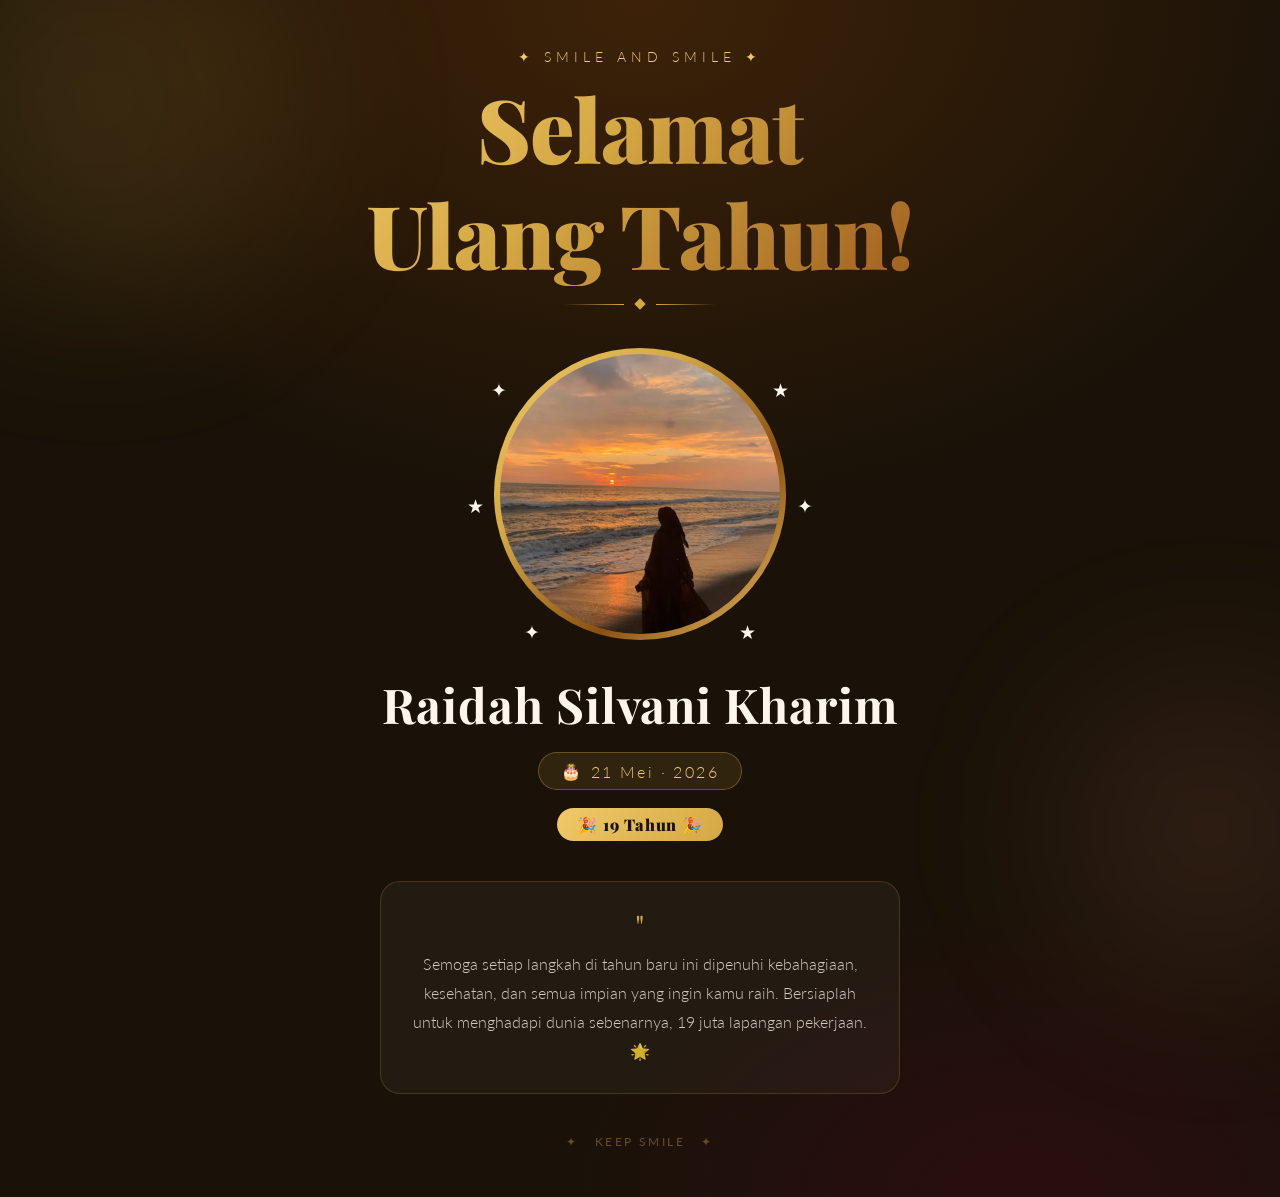
<file: index.html>
<!DOCTYPE html>
<html lang="id">
<head>
  <meta charset="UTF-8" />
  <meta name="viewport" content="width=device-width, initial-scale=1.0" />
  <title>Selamat Ulang Tahun!</title>
  <link href="https://fonts.googleapis.com/css2?family=Playfair+Display:wght@400;700;900&family=Lato:wght@300;400&display=swap" rel="stylesheet" />

  <!-- CSS dipisah ke file style.css -->
  <link rel="stylesheet" href="tes.css" />
</head>
<body>
  <!-- Cahaya latar -->
  <div class="glow glow-1"></div>
  <div class="glow glow-2"></div>

  <!-- Confetti -->
  <div class="confetti-wrap">
    <div class="c"></div><div class="c"></div><div class="c"></div><div class="c"></div>
    <div class="c"></div><div class="c"></div><div class="c"></div><div class="c"></div>
    <div class="c"></div><div class="c"></div><div class="c"></div><div class="c"></div>
    <div class="c"></div><div class="c"></div><div class="c"></div><div class="c"></div>
    <div class="c"></div><div class="c"></div><div class="c"></div><div class="c"></div>
  </div>

  <main class="page">

    <!-- HEADER -->
    <header class="header">
      <p class="subtitle">✦ Smile and smile ✦</p>
      <h1 class="title">Selamat<br/>Ulang Tahun!</h1>
      <div class="ornament">
        <span class="ornament-line"></span>
        <span class="ornament-diamond"></span>
        <span class="ornament-line right"></span>
      </div>
    </header>

    <!-- KARTU FOTO -->
    <section class="card">
      <!-- Bintang dekorasi -->
      <div class="stars">
        <span class="star">✦</span>
        <span class="star">★</span>
        <span class="star">✦</span>
        <span class="star">★</span>
        <span class="star">✦</span>
        <span class="star">★</span>
        <span class="star">✦</span>
      </div>

      <!-- Bingkai foto -->
      <div class="frame-outer">
       

          <!--
          ╔══════════════════════════════════════════════════╗
          ║  CARA MEMASANG FOTO:                             ║
          ║  1. Hapus <div class="photo-placeholder">...</div>║
          ║  2. Ganti dengan baris di bawah ini:             ║
          ║                                                   ║
          ║  <img class="photo"                               ║
          ║       src="foto-kamu.jpg"                         ║
          ║       alt="Foto">                                 ║
          ║                                                   ║
          ║  Simpan file foto di folder yang SAMA             ║
          ║  dengan file HTML ini.                            ║
          ╚══════════════════════════════════════════════════╝
          -->

          <!-- PLACEHOLDER — hapus bagian ini setelah memasang foto -->
          
           <div class="photo-gallery" id="photoGallery">
              <img class="photo active" src="foto_Untuk_Web_UlangTahun.png" alt="Foto 1">
              <img class="photo" src="foto4.png" alt="Foto 2">
              <img class="photo" src="foto3.png" alt="Foto 3">
          </div>
          

        </div>
      </div>
    </section>

    <!-- INFO NAMA & TANGGAL -->
    <section class="info">

      <!--
      ═══════════════════════════════
       GANTI NAMA DI BAWAH INI
      ═══════════════════════════════ -->
      <h2 class="nama">Raidah Silvani Kharim</h2>

      <!--
      ═══════════════════════════════
       GANTI TANGGAL LAHIR DI SINI
      ═══════════════════════════════ -->
      <div class="tanggal-wrap">
        <span class="tanggal-icon">🎂</span>
        <span class="tanggal-text">21 Mei · 2026</span>
      </div>

      <!--
      ═══════════════════════════════
       GANTI UMUR DI SINI
      ═══════════════════════════════ -->
      <div>
        <span class="umur-badge">🎉 19 Tahun 🎉</span>
      </div>

    </section>

    <!-- PESAN UCAPAN -->
    <div class="message-box">
      <div class="message-quote">"</div>

      <!--
      ═══════════════════════════════
       GANTI PESAN UCAPAN DI SINI
      ═══════════════════════════════ -->
      <p class="message-text">
        Semoga setiap langkah di tahun baru ini
        dipenuhi kebahagiaan, kesehatan, dan
        semua impian yang ingin kamu raih.
        Bersiaplah untuk menghadapi dunia sebenarnya, 
        19 juta lapangan pekerjaan. 🌟
      </p>
    </div>

    <footer class="footer">✦ &nbsp; Keep Smile &nbsp; ✦</footer>

  </main>
      <script>
      const gallery = document.getElementById('photoGallery');
      const photos = gallery.querySelectorAll('.photo');
      let current = 0;
    
      gallery.addEventListener('click', () => {
        photos[current].classList.remove('active');
        current = (current + 1) % photos.length;
        photos[current].classList.add('active');
      });
    </script>
  </body>
</html>
</file>
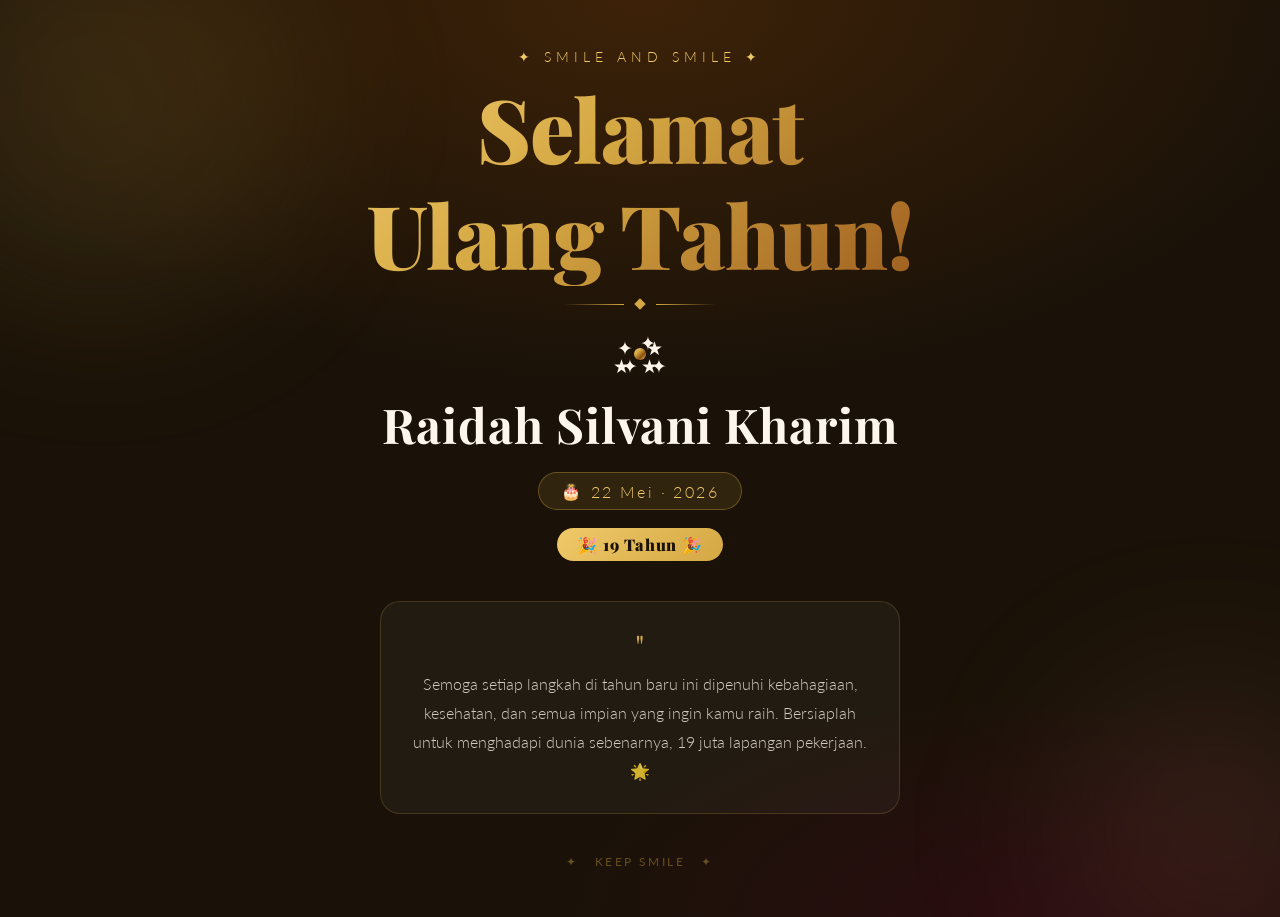
<file: UlangTahun.html>
<!DOCTYPE html>
<html lang="id">
<head>
  <meta charset="UTF-8" />
  <meta name="viewport" content="width=device-width, initial-scale=1.0" />
  <title>Selamat Ulang Tahun!</title>
  <link href="https://fonts.googleapis.com/css2?family=Playfair+Display:wght@400;700;900&family=Lato:wght@300;400&display=swap" rel="stylesheet" />

  <!-- CSS dipisah ke file style.css -->
  <link rel="stylesheet" href="tes.css" />
</head>
<body>

  <!-- Cahaya latar -->
  <div class="glow glow-1"></div>
  <div class="glow glow-2"></div>

  <!-- Confetti -->
  <div class="confetti-wrap">
    <div class="c"></div><div class="c"></div><div class="c"></div><div class="c"></div>
    <div class="c"></div><div class="c"></div><div class="c"></div><div class="c"></div>
    <div class="c"></div><div class="c"></div><div class="c"></div><div class="c"></div>
    <div class="c"></div><div class="c"></div><div class="c"></div><div class="c"></div>
    <div class="c"></div><div class="c"></div><div class="c"></div><div class="c"></div>
  </div>

  <main class="page">

    <!-- HEADER -->
    <header class="header">
      <p class="subtitle">✦ Smile and smile ✦</p>
      <h1 class="title">Selamat<br/>Ulang Tahun!</h1>
      <div class="ornament">
        <span class="ornament-line"></span>
        <span class="ornament-diamond"></span>
        <span class="ornament-line right"></span>
      </div>
    </header>

    <!-- KARTU FOTO -->
    <section class="card">
      <!-- Bintang dekorasi -->
      <div class="stars">
        <span class="star">✦</span>
        <span class="star">★</span>
        <span class="star">✦</span>
        <span class="star">★</span>
        <span class="star">✦</span>
        <span class="star">★</span>
        <span class="star">✦</span>
      </div>

      <!-- Bingkai foto -->
      <div class="frame-outer">
       

          <!--
          ╔══════════════════════════════════════════════════╗
          ║  CARA MEMASANG FOTO:                             ║
          ║  1. Hapus <div class="photo-placeholder">...</div>║
          ║  2. Ganti dengan baris di bawah ini:             ║
          ║                                                   ║
          ║  <img class="photo"                               ║
          ║       src="foto-kamu.jpg"                         ║
          ║       alt="Foto">                                 ║
          ║                                                   ║
          ║  Simpan file foto di folder yang SAMA             ║
          ║  dengan file HTML ini.                            ║
          ╚══════════════════════════════════════════════════╝
          -->

          <!-- PLACEHOLDER — hapus bagian ini setelah memasang foto -->
          
            <img class="photo" src="foto_Untuk_Web_UlangTahun.png" alt="Foto">
          

        </div>
      </div>
    </section>

    <!-- INFO NAMA & TANGGAL -->
    <section class="info">

      <!--
      ═══════════════════════════════
       GANTI NAMA DI BAWAH INI
      ═══════════════════════════════ -->
      <h2 class="nama">Raidah Silvani Kharim</h2>

      <!--
      ═══════════════════════════════
       GANTI TANGGAL LAHIR DI SINI
      ═══════════════════════════════ -->
      <div class="tanggal-wrap">
        <span class="tanggal-icon">🎂</span>
        <span class="tanggal-text">22 Mei · 2026</span>
      </div>

      <!--
      ═══════════════════════════════
       GANTI UMUR DI SINI
      ═══════════════════════════════ -->
      <div>
        <span class="umur-badge">🎉 19 Tahun 🎉</span>
      </div>

    </section>

    <!-- PESAN UCAPAN -->
    <div class="message-box">
      <div class="message-quote">"</div>

      <!--
      ═══════════════════════════════
       GANTI PESAN UCAPAN DI SINI
      ═══════════════════════════════ -->
      <p class="message-text">
        Semoga setiap langkah di tahun baru ini
        dipenuhi kebahagiaan, kesehatan, dan
        semua impian yang ingin kamu raih.
        Bersiaplah untuk menghadapi dunia sebenarnya, 
        19 juta lapangan pekerjaan. 🌟
      </p>
    </div>

    <footer class="footer">✦ &nbsp; Keep Smile &nbsp; ✦</footer>

  </main>
</body>
</html>
</file>
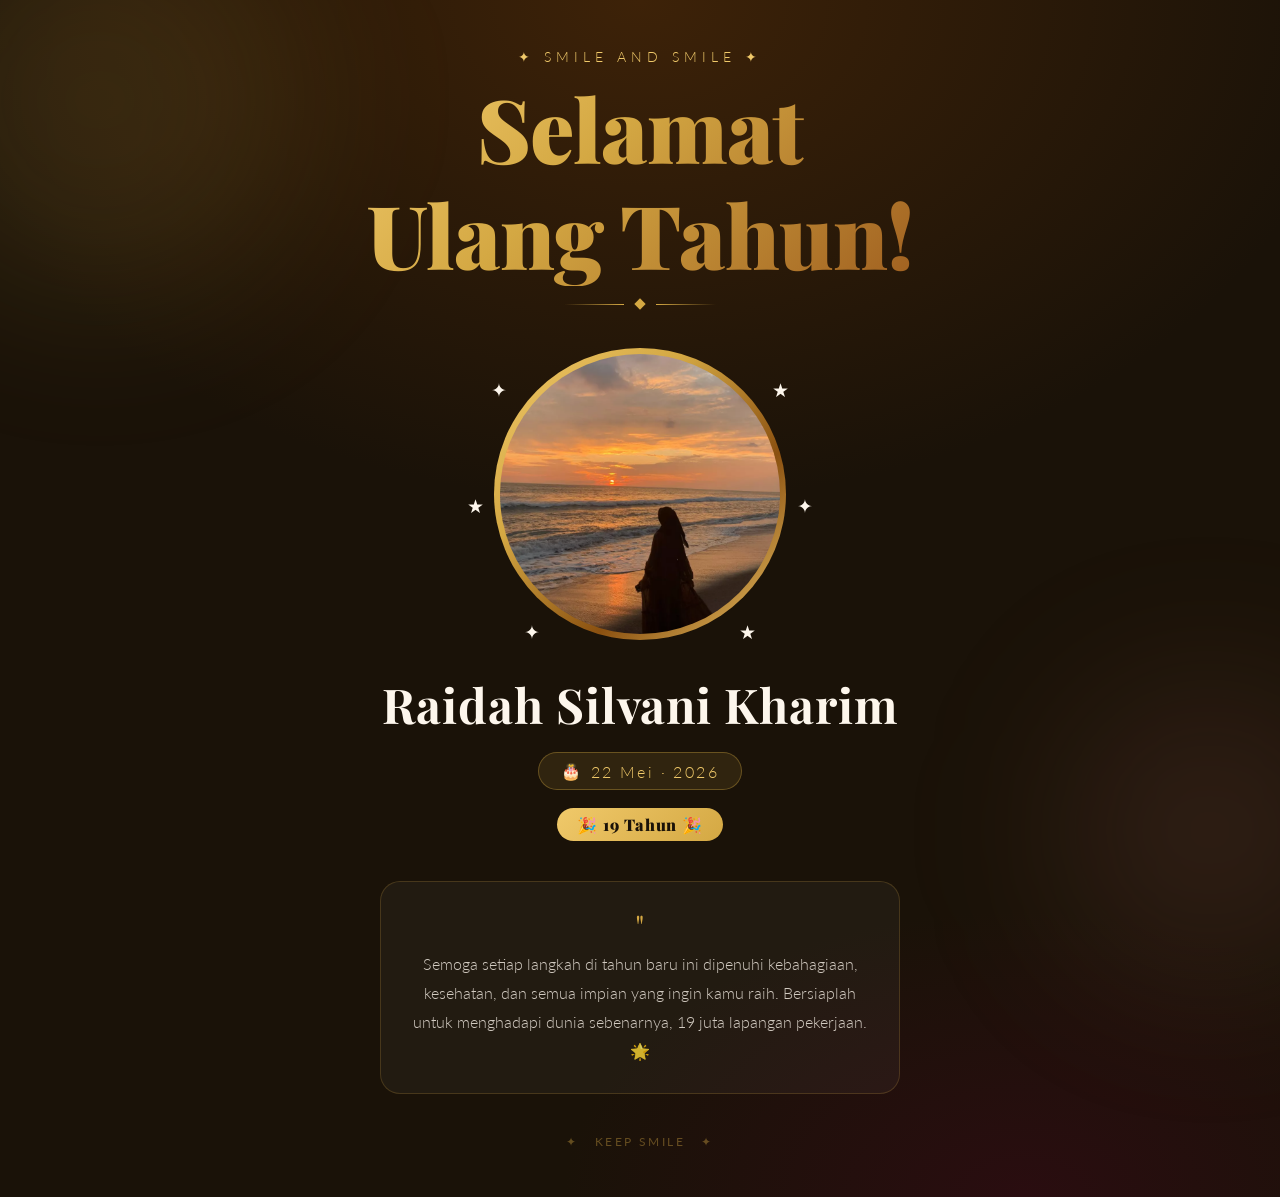
<file: TesBuat_Web/UlangTahun.html>
<!DOCTYPE html>
<html lang="id">
<head>
  <meta charset="UTF-8" />
  <meta name="viewport" content="width=device-width, initial-scale=1.0" />
  <title>Selamat Ulang Tahun!</title>
  <link href="https://fonts.googleapis.com/css2?family=Playfair+Display:wght@400;700;900&family=Lato:wght@300;400&display=swap" rel="stylesheet" />

  <!-- CSS dipisah ke file style.css -->
  <link rel="stylesheet" href="tes.css" />
</head>
<body>

  <!-- Cahaya latar -->
  <div class="glow glow-1"></div>
  <div class="glow glow-2"></div>

  <!-- Confetti -->
  <div class="confetti-wrap">
    <div class="c"></div><div class="c"></div><div class="c"></div><div class="c"></div>
    <div class="c"></div><div class="c"></div><div class="c"></div><div class="c"></div>
    <div class="c"></div><div class="c"></div><div class="c"></div><div class="c"></div>
    <div class="c"></div><div class="c"></div><div class="c"></div><div class="c"></div>
    <div class="c"></div><div class="c"></div><div class="c"></div><div class="c"></div>
  </div>

  <main class="page">

    <!-- HEADER -->
    <header class="header">
      <p class="subtitle">✦ Smile and smile ✦</p>
      <h1 class="title">Selamat<br/>Ulang Tahun!</h1>
      <div class="ornament">
        <span class="ornament-line"></span>
        <span class="ornament-diamond"></span>
        <span class="ornament-line right"></span>
      </div>
    </header>

    <!-- KARTU FOTO -->
    <section class="card">
      <!-- Bintang dekorasi -->
      <div class="stars">
        <span class="star">✦</span>
        <span class="star">★</span>
        <span class="star">✦</span>
        <span class="star">★</span>
        <span class="star">✦</span>
        <span class="star">★</span>
        <span class="star">✦</span>
      </div>

      <!-- Bingkai foto -->
      <div class="frame-outer">
       

          <!--
          ╔══════════════════════════════════════════════════╗
          ║  CARA MEMASANG FOTO:                             ║
          ║  1. Hapus <div class="photo-placeholder">...</div>║
          ║  2. Ganti dengan baris di bawah ini:             ║
          ║                                                   ║
          ║  <img class="photo"                               ║
          ║       src="foto-kamu.jpg"                         ║
          ║       alt="Foto">                                 ║
          ║                                                   ║
          ║  Simpan file foto di folder yang SAMA             ║
          ║  dengan file HTML ini.                            ║
          ╚══════════════════════════════════════════════════╝
          -->

          <!-- PLACEHOLDER — hapus bagian ini setelah memasang foto -->
          
            <img class="photo" src="foto_Untuk_Web_UlangTahun.png" alt="Foto">
          

        </div>
      </div>
    </section>

    <!-- INFO NAMA & TANGGAL -->
    <section class="info">

      <!--
      ═══════════════════════════════
       GANTI NAMA DI BAWAH INI
      ═══════════════════════════════ -->
      <h2 class="nama">Raidah Silvani Kharim</h2>

      <!--
      ═══════════════════════════════
       GANTI TANGGAL LAHIR DI SINI
      ═══════════════════════════════ -->
      <div class="tanggal-wrap">
        <span class="tanggal-icon">🎂</span>
        <span class="tanggal-text">22 Mei · 2026</span>
      </div>

      <!--
      ═══════════════════════════════
       GANTI UMUR DI SINI
      ═══════════════════════════════ -->
      <div>
        <span class="umur-badge">🎉 19 Tahun 🎉</span>
      </div>

    </section>

    <!-- PESAN UCAPAN -->
    <div class="message-box">
      <div class="message-quote">"</div>

      <!--
      ═══════════════════════════════
       GANTI PESAN UCAPAN DI SINI
      ═══════════════════════════════ -->
      <p class="message-text">
        Semoga setiap langkah di tahun baru ini
        dipenuhi kebahagiaan, kesehatan, dan
        semua impian yang ingin kamu raih.
        Bersiaplah untuk menghadapi dunia sebenarnya, 
        19 juta lapangan pekerjaan. 🌟
      </p>
    </div>

    <footer class="footer">✦ &nbsp; Keep Smile &nbsp; ✦</footer>

  </main>
</body>
</html>
</file>
<file: tes.css>
/* =============================================
   PENGATURAN UTAMA — UBAH DI SINI
   ============================================= */
:root {
  /* Warna tema */
  --gold:       #d4a843;
  --gold-light: #f0c96a;
  --rose:       #c0706a;
  --cream:      #fdf6ec;
  --dark:       #1a1208;
  --text:       #3d2a10;
}

/* =============================================
   RESET & DASAR
   ============================================= */
*, *::before, *::after { margin: 0; padding: 0; box-sizing: border-box; }

body {
  min-height: 100vh;
  background-color: var(--dark);
  background-image:
    radial-gradient(ellipse 80% 60% at 50% 0%,   #3d2208 0%, transparent 70%),
    radial-gradient(ellipse 60% 40% at 80% 100%, #2a0d10 0%, transparent 60%);
  font-family: 'Lato', sans-serif;
  color: var(--cream);
  overflow-x: hidden;
}

/* =============================================
   CONFETTI — CSS ONLY
   ============================================= */
.confetti-wrap {
  position: fixed; inset: 0;
  pointer-events: none;
  overflow: hidden;
  z-index: 0;
}

.c {
  position: absolute;
  top: -20px;
  width: 8px; height: 14px;
  border-radius: 2px;
  opacity: 0;
  animation: fall linear infinite;
}

@keyframes fall {
  0%   { transform: translateY(-20px) rotate(0deg);   opacity: 1; }
  100% { transform: translateY(110vh) rotate(720deg); opacity: 0.3; }
}

/* 20 keping confetti dengan posisi & durasi acak */
.c:nth-child(1)  { left:5%;   background:#d4a843; animation-duration:4.2s; animation-delay:0s;    width:6px; }
.c:nth-child(2)  { left:12%;  background:#c0706a; animation-duration:5.1s; animation-delay:0.7s; height:8px; border-radius:50%; }
.c:nth-child(3)  { left:20%;  background:#f0c96a; animation-duration:3.8s; animation-delay:1.2s; }
.c:nth-child(4)  { left:28%;  background:#a8d8a8; animation-duration:4.6s; animation-delay:0.3s; width:10px; height:6px; }
.c:nth-child(5)  { left:36%;  background:#d4a843; animation-duration:5.5s; animation-delay:1.8s; border-radius:50%; }
.c:nth-child(6)  { left:44%;  background:#c0706a; animation-duration:4.1s; animation-delay:0.5s; }
.c:nth-child(7)  { left:52%;  background:#80b4e8; animation-duration:3.5s; animation-delay:2.1s; height:8px; }
.c:nth-child(8)  { left:60%;  background:#f0c96a; animation-duration:4.9s; animation-delay:0.9s; width:6px; }
.c:nth-child(9)  { left:68%;  background:#d4a843; animation-duration:5.3s; animation-delay:1.5s; border-radius:50%; }
.c:nth-child(10) { left:76%;  background:#c0706a; animation-duration:4.4s; animation-delay:0.2s; }
.c:nth-child(11) { left:84%;  background:#a8d8a8; animation-duration:3.9s; animation-delay:2.5s; }
.c:nth-child(12) { left:92%;  background:#80b4e8; animation-duration:5.0s; animation-delay:0.6s; width:10px; height:6px; }
.c:nth-child(13) { left:8%;   background:#f0c96a; animation-duration:4.7s; animation-delay:3.0s; }
.c:nth-child(14) { left:16%;  background:#d4a843; animation-duration:3.6s; animation-delay:1.1s; border-radius:50%; }
.c:nth-child(15) { left:24%;  background:#c0706a; animation-duration:5.2s; animation-delay:2.3s; }
.c:nth-child(16) { left:32%;  background:#80b4e8; animation-duration:4.3s; animation-delay:0.4s; height:8px; }
.c:nth-child(17) { left:48%;  background:#a8d8a8; animation-duration:3.7s; animation-delay:1.7s; }
.c:nth-child(18) { left:64%;  background:#f0c96a; animation-duration:5.4s; animation-delay:2.8s; width:6px; }
.c:nth-child(19) { left:72%;  background:#d4a843; animation-duration:4.0s; animation-delay:0.8s; border-radius:50%; }
.c:nth-child(20) { left:88%;  background:#c0706a; animation-duration:4.8s; animation-delay:1.4s; }

/* =============================================
   LAYOUT UTAMA
   ============================================= */
.page {
  position: relative;
  z-index: 1;
  min-height: 100vh;
  display: flex;
  flex-direction: column;
  align-items: center;
  justify-content: center;
  padding: 48px 24px;
  gap: 0;
}

/* =============================================
   HEADER — SELAMAT ULANG TAHUN
   ============================================= */
.header {
  text-align: center;
  margin-bottom: 40px;
  animation: fadeDown 1s ease both;
}

@keyframes fadeDown {
  from { opacity:0; transform:translateY(-30px); }
  to   { opacity:1; transform:translateY(0); }
}

.subtitle {
  font-family: 'Lato', sans-serif;
  font-weight: 300;
  font-size: clamp(0.75rem, 2vw, 0.9rem);
  letter-spacing: 0.35em;
  text-transform: uppercase;
  color: var(--gold-light);
  margin-bottom: 10px;
}

.title {
  font-family: 'Playfair Display', serif;
  font-size: clamp(2.8rem, 8vw, 5.5rem);
  font-weight: 900;
  line-height: 1.20;
  background: linear-gradient(135deg, var(--gold-light) 0%, var(--gold) 40%, #a06020 100%);
  -webkit-background-clip: text;
  -webkit-text-fill-color: transparent;
  background-clip: text;
  text-shadow: none;
  letter-spacing: -0.01em;
}

.ornament {
  display: flex;
  align-items: center;
  justify-content: center;
  gap: 12px;
  margin-top: 14px;
}
.ornament-line {
  width: 60px; height: 1px;
  background: linear-gradient(to right, transparent, var(--gold));
}
.ornament-line.right {
  background: linear-gradient(to left, transparent, var(--gold));
}
.ornament-diamond {
  width: 8px; height: 8px;
  background: var(--gold);
  transform: rotate(45deg);
}

/* =============================================
   KARTU FOTO — DI TENGAH
   ============================================= */
.card {
  position: relative;
  display: flex;
  flex-direction: column;
  align-items: center;
  animation: fadeUp 1.2s ease 0.3s both;
}

@keyframes fadeUp {
  from { opacity:0; transform:translateY(30px); }
  to   { opacity:1; transform:translateY(0); }
}

.frame-outer {
  position: relative;
  padding: 6px;
  background: linear-gradient(135deg, var(--gold-light), var(--gold), #8a5010, var(--gold-light));
  border-radius: 50%;
  animation: rotateBorder 12s linear infinite;
}

@keyframes rotateBorder {
  from { background-position: 0% 50%; }
  to   { background-position: 100% 50%; }
}

.frame-inner {
  padding: 6px;
  background: var(--dark);
  border-radius: 50%;
}

/* =============================================
   FOTO
   ============================================= */
.photo {
  width: clamp(200px, 40vw, 280px);
  height: clamp(200px, 40vw, 280px);
  border-radius: 50%;
  object-fit: cover;
  display: none;
  background: linear-gradient(135deg, #3d2a10, #1a1208);
}
.photo.active {
  display: block;
}

.photo-gallery {
  cursor: pointer;
  position: relative;
}

.photo-placeholder {
  width: clamp(200px, 40vw, 280px);
  height: clamp(200px, 40vw, 280px);
  border-radius: 50%;
  background: linear-gradient(145deg, #3d2a10, #1a1208);
  display: flex;
  flex-direction: column;
  align-items: center;
  justify-content: center;
  gap: 10px;
  color: var(--gold);
  font-size: 0.75rem;
  letter-spacing: 0.1em;
  text-transform: uppercase;
  text-align: center;
  padding: 24px;
}
.photo-placeholder svg {
  width: 48px; height: 48px;
  opacity: 0.6;
}

/* =============================================
   BINTANG DEKORASI
   ============================================= */
.stars {
  position: absolute;
  inset: -20px;
  border-radius: 50%;
  pointer-events: none;
}
.star {
  position: absolute;
  font-size: 1.2rem;
  animation: twinkle 2s ease-in-out infinite alternate;
}
.star:nth-child(1) { top:5%;  left:50%; animation-delay:0s; }
.star:nth-child(2) { top:15%; right:5%; animation-delay:0.4s; }
.star:nth-child(3) { top:50%; right:-2%; animation-delay:0.8s; }
.star:nth-child(4) { bottom:5%; right:15%; animation-delay:0.2s; }
.star:nth-child(5) { bottom:5%; left:15%; animation-delay:0.6s; }
.star:nth-child(6) { top:50%; left:-2%; animation-delay:1.0s; }
.star:nth-child(7) { top:15%; left:5%; animation-delay:0.3s; }

@keyframes twinkle {
  from { opacity:0.3; transform:scale(0.8); }
  to   { opacity:1;   transform:scale(1.2); }
}

/* =============================================
   INFO NAMA & TANGGAL
   ============================================= */
.info {
  text-align: center;
  margin-top: 32px;
  animation: fadeUp 1.2s ease 0.6s both;
}

.nama {
  font-family: 'Playfair Display', serif;
  font-size: clamp(1.8rem, 5vw, 3rem);
  font-weight: 700;
  color: var(--cream);
  letter-spacing: 0.02em;
  margin-bottom: 8px;
}

.tanggal-wrap {
  display: inline-flex;
  align-items: center;
  gap: 10px;
  background: rgba(212,168,67,0.12);
  border: 1px solid rgba(212,168,67,0.35);
  border-radius: 100px;
  padding: 8px 22px;
  margin: 8px 0;
}
.tanggal-icon { font-size: 1rem; }
.tanggal-text {
  font-family: 'Lato', sans-serif;
  font-size: clamp(0.85rem, 2.5vw, 1rem);
  font-weight: 300;
  color: var(--gold-light);
  letter-spacing: 0.15em;
}

.umur-badge {
  display: inline-block;
  margin-top: 10px;
  background: linear-gradient(135deg, var(--gold-light), var(--gold));
  color: var(--dark);
  font-family: 'Playfair Display', serif;
  font-weight: 900;
  font-size: clamp(0.85rem, 2vw, 1rem);
  letter-spacing: 0.05em;
  padding: 6px 20px;
  border-radius: 100px;
}

/* =============================================
   PESAN UCAPAN
   ============================================= */
.message-box {
  margin-top: 40px;
  max-width: 520px;
  width: 100%;
  background: rgba(255,255,255,0.04);
  border: 1px solid rgba(212,168,67,0.2);
  border-radius: 20px;
  padding: 28px 32px;
  text-align: center;
  animation: fadeUp 1.2s ease 0.9s both;
}

.message-quote {
  font-size: 2rem;
  color: var(--gold);
  line-height: 1;
  margin-bottom: 8px;
  font-family: 'Playfair Display', serif;
}

.message-text {
  font-size: clamp(0.9rem, 2.5vw, 1rem);
  font-weight: 300;
  line-height: 1.8;
  color: rgba(253,246,236,0.8);
}

/* =============================================
   FOOTER
   ============================================= */
.footer {
  margin-top: 40px;
  font-size: 0.75rem;
  letter-spacing: 0.2em;
  text-transform: uppercase;
  color: rgba(212,168,67,0.4);
  animation: fadeUp 1.2s ease 1.2s both;
}

/* =============================================
   KERLIP CAHAYA LATAR
   ============================================= */
.glow {
  position: fixed;
  border-radius: 50%;
  filter: blur(80px);
  pointer-events: none;
  z-index: 0;
}
.glow-1 {
  width: 400px; height: 400px;
  top: -100px; left: -100px;
  background: rgba(212,168,67,0.12);
  animation: pulse 6s ease-in-out infinite alternate;
}
.glow-2 {
  width: 300px; height: 300px;
  bottom: -80px; right: -80px;
  background: rgba(192,112,106,0.12);
  animation: pulse 8s ease-in-out infinite alternate-reverse;
}
@keyframes pulse {
  from { opacity:0.5; transform:scale(1); }
  to   { opacity:1;   transform:scale(1.15); }
}

.photo-gallery { cursor: pointer; position: relative; }
.photo { display: none; }
.photo.active { display: block; }
</file>
<file: TesBuat_Web/tes.css>
/* =============================================
   PENGATURAN UTAMA — UBAH DI SINI
   ============================================= */
:root {
  /* Warna tema */
  --gold:       #d4a843;
  --gold-light: #f0c96a;
  --rose:       #c0706a;
  --cream:      #fdf6ec;
  --dark:       #1a1208;
  --text:       #3d2a10;
}

/* =============================================
   RESET & DASAR
   ============================================= */
*, *::before, *::after { margin: 0; padding: 0; box-sizing: border-box; }

body {
  min-height: 100vh;
  background-color: var(--dark);
  background-image:
    radial-gradient(ellipse 80% 60% at 50% 0%,   #3d2208 0%, transparent 70%),
    radial-gradient(ellipse 60% 40% at 80% 100%, #2a0d10 0%, transparent 60%);
  font-family: 'Lato', sans-serif;
  color: var(--cream);
  overflow-x: hidden;
}

/* =============================================
   CONFETTI — CSS ONLY
   ============================================= */
.confetti-wrap {
  position: fixed; inset: 0;
  pointer-events: none;
  overflow: hidden;
  z-index: 0;
}

.c {
  position: absolute;
  top: -20px;
  width: 8px; height: 14px;
  border-radius: 2px;
  opacity: 0;
  animation: fall linear infinite;
}

@keyframes fall {
  0%   { transform: translateY(-20px) rotate(0deg);   opacity: 1; }
  100% { transform: translateY(110vh) rotate(720deg); opacity: 0.3; }
}

/* 20 keping confetti dengan posisi & durasi acak */
.c:nth-child(1)  { left:5%;   background:#d4a843; animation-duration:4.2s; animation-delay:0s;    width:6px; }
.c:nth-child(2)  { left:12%;  background:#c0706a; animation-duration:5.1s; animation-delay:0.7s; height:8px; border-radius:50%; }
.c:nth-child(3)  { left:20%;  background:#f0c96a; animation-duration:3.8s; animation-delay:1.2s; }
.c:nth-child(4)  { left:28%;  background:#a8d8a8; animation-duration:4.6s; animation-delay:0.3s; width:10px; height:6px; }
.c:nth-child(5)  { left:36%;  background:#d4a843; animation-duration:5.5s; animation-delay:1.8s; border-radius:50%; }
.c:nth-child(6)  { left:44%;  background:#c0706a; animation-duration:4.1s; animation-delay:0.5s; }
.c:nth-child(7)  { left:52%;  background:#80b4e8; animation-duration:3.5s; animation-delay:2.1s; height:8px; }
.c:nth-child(8)  { left:60%;  background:#f0c96a; animation-duration:4.9s; animation-delay:0.9s; width:6px; }
.c:nth-child(9)  { left:68%;  background:#d4a843; animation-duration:5.3s; animation-delay:1.5s; border-radius:50%; }
.c:nth-child(10) { left:76%;  background:#c0706a; animation-duration:4.4s; animation-delay:0.2s; }
.c:nth-child(11) { left:84%;  background:#a8d8a8; animation-duration:3.9s; animation-delay:2.5s; }
.c:nth-child(12) { left:92%;  background:#80b4e8; animation-duration:5.0s; animation-delay:0.6s; width:10px; height:6px; }
.c:nth-child(13) { left:8%;   background:#f0c96a; animation-duration:4.7s; animation-delay:3.0s; }
.c:nth-child(14) { left:16%;  background:#d4a843; animation-duration:3.6s; animation-delay:1.1s; border-radius:50%; }
.c:nth-child(15) { left:24%;  background:#c0706a; animation-duration:5.2s; animation-delay:2.3s; }
.c:nth-child(16) { left:32%;  background:#80b4e8; animation-duration:4.3s; animation-delay:0.4s; height:8px; }
.c:nth-child(17) { left:48%;  background:#a8d8a8; animation-duration:3.7s; animation-delay:1.7s; }
.c:nth-child(18) { left:64%;  background:#f0c96a; animation-duration:5.4s; animation-delay:2.8s; width:6px; }
.c:nth-child(19) { left:72%;  background:#d4a843; animation-duration:4.0s; animation-delay:0.8s; border-radius:50%; }
.c:nth-child(20) { left:88%;  background:#c0706a; animation-duration:4.8s; animation-delay:1.4s; }

/* =============================================
   LAYOUT UTAMA
   ============================================= */
.page {
  position: relative;
  z-index: 1;
  min-height: 100vh;
  display: flex;
  flex-direction: column;
  align-items: center;
  justify-content: center;
  padding: 48px 24px;
  gap: 0;
}

/* =============================================
   HEADER — SELAMAT ULANG TAHUN
   ============================================= */
.header {
  text-align: center;
  margin-bottom: 40px;
  animation: fadeDown 1s ease both;
}

@keyframes fadeDown {
  from { opacity:0; transform:translateY(-30px); }
  to   { opacity:1; transform:translateY(0); }
}

.subtitle {
  font-family: 'Lato', sans-serif;
  font-weight: 300;
  font-size: clamp(0.75rem, 2vw, 0.9rem);
  letter-spacing: 0.35em;
  text-transform: uppercase;
  color: var(--gold-light);
  margin-bottom: 10px;
}

.title {
  font-family: 'Playfair Display', serif;
  font-size: clamp(2.8rem, 8vw, 5.5rem);
  font-weight: 900;
  line-height: 1.20;
  background: linear-gradient(135deg, var(--gold-light) 0%, var(--gold) 40%, #a06020 100%);
  -webkit-background-clip: text;
  -webkit-text-fill-color: transparent;
  background-clip: text;
  text-shadow: none;
  letter-spacing: -0.01em;
}

.ornament {
  display: flex;
  align-items: center;
  justify-content: center;
  gap: 12px;
  margin-top: 14px;
}
.ornament-line {
  width: 60px; height: 1px;
  background: linear-gradient(to right, transparent, var(--gold));
}
.ornament-line.right {
  background: linear-gradient(to left, transparent, var(--gold));
}
.ornament-diamond {
  width: 8px; height: 8px;
  background: var(--gold);
  transform: rotate(45deg);
}

/* =============================================
   KARTU FOTO — DI TENGAH
   ============================================= */
.card {
  position: relative;
  display: flex;
  flex-direction: column;
  align-items: center;
  animation: fadeUp 1.2s ease 0.3s both;
}

@keyframes fadeUp {
  from { opacity:0; transform:translateY(30px); }
  to   { opacity:1; transform:translateY(0); }
}

.frame-outer {
  position: relative;
  padding: 6px;
  background: linear-gradient(135deg, var(--gold-light), var(--gold), #8a5010, var(--gold-light));
  border-radius: 50%;
  animation: rotateBorder 12s linear infinite;
}

@keyframes rotateBorder {
  from { background-position: 0% 50%; }
  to   { background-position: 100% 50%; }
}

.frame-inner {
  padding: 6px;
  background: var(--dark);
  border-radius: 50%;
}

/* =============================================
   FOTO
   ============================================= */
.photo {
  width: clamp(200px, 40vw, 280px);
  height: clamp(200px, 40vw, 280px);
  border-radius: 50%;
  object-fit: cover;
  display: block;
  background: linear-gradient(135deg, #3d2a10, #1a1208);
}

.photo-placeholder {
  width: clamp(200px, 40vw, 280px);
  height: clamp(200px, 40vw, 280px);
  border-radius: 50%;
  background: linear-gradient(145deg, #3d2a10, #1a1208);
  display: flex;
  flex-direction: column;
  align-items: center;
  justify-content: center;
  gap: 10px;
  color: var(--gold);
  font-size: 0.75rem;
  letter-spacing: 0.1em;
  text-transform: uppercase;
  text-align: center;
  padding: 24px;
}
.photo-placeholder svg {
  width: 48px; height: 48px;
  opacity: 0.6;
}

/* =============================================
   BINTANG DEKORASI
   ============================================= */
.stars {
  position: absolute;
  inset: -20px;
  border-radius: 50%;
  pointer-events: none;
}
.star {
  position: absolute;
  font-size: 1.2rem;
  animation: twinkle 2s ease-in-out infinite alternate;
}
.star:nth-child(1) { top:5%;  left:50%; animation-delay:0s; }
.star:nth-child(2) { top:15%; right:5%; animation-delay:0.4s; }
.star:nth-child(3) { top:50%; right:-2%; animation-delay:0.8s; }
.star:nth-child(4) { bottom:5%; right:15%; animation-delay:0.2s; }
.star:nth-child(5) { bottom:5%; left:15%; animation-delay:0.6s; }
.star:nth-child(6) { top:50%; left:-2%; animation-delay:1.0s; }
.star:nth-child(7) { top:15%; left:5%; animation-delay:0.3s; }

@keyframes twinkle {
  from { opacity:0.3; transform:scale(0.8); }
  to   { opacity:1;   transform:scale(1.2); }
}

/* =============================================
   INFO NAMA & TANGGAL
   ============================================= */
.info {
  text-align: center;
  margin-top: 32px;
  animation: fadeUp 1.2s ease 0.6s both;
}

.nama {
  font-family: 'Playfair Display', serif;
  font-size: clamp(1.8rem, 5vw, 3rem);
  font-weight: 700;
  color: var(--cream);
  letter-spacing: 0.02em;
  margin-bottom: 8px;
}

.tanggal-wrap {
  display: inline-flex;
  align-items: center;
  gap: 10px;
  background: rgba(212,168,67,0.12);
  border: 1px solid rgba(212,168,67,0.35);
  border-radius: 100px;
  padding: 8px 22px;
  margin: 8px 0;
}
.tanggal-icon { font-size: 1rem; }
.tanggal-text {
  font-family: 'Lato', sans-serif;
  font-size: clamp(0.85rem, 2.5vw, 1rem);
  font-weight: 300;
  color: var(--gold-light);
  letter-spacing: 0.15em;
}

.umur-badge {
  display: inline-block;
  margin-top: 10px;
  background: linear-gradient(135deg, var(--gold-light), var(--gold));
  color: var(--dark);
  font-family: 'Playfair Display', serif;
  font-weight: 900;
  font-size: clamp(0.85rem, 2vw, 1rem);
  letter-spacing: 0.05em;
  padding: 6px 20px;
  border-radius: 100px;
}

/* =============================================
   PESAN UCAPAN
   ============================================= */
.message-box {
  margin-top: 40px;
  max-width: 520px;
  width: 100%;
  background: rgba(255,255,255,0.04);
  border: 1px solid rgba(212,168,67,0.2);
  border-radius: 20px;
  padding: 28px 32px;
  text-align: center;
  animation: fadeUp 1.2s ease 0.9s both;
}

.message-quote {
  font-size: 2rem;
  color: var(--gold);
  line-height: 1;
  margin-bottom: 8px;
  font-family: 'Playfair Display', serif;
}

.message-text {
  font-size: clamp(0.9rem, 2.5vw, 1rem);
  font-weight: 300;
  line-height: 1.8;
  color: rgba(253,246,236,0.8);
}

/* =============================================
   FOOTER
   ============================================= */
.footer {
  margin-top: 40px;
  font-size: 0.75rem;
  letter-spacing: 0.2em;
  text-transform: uppercase;
  color: rgba(212,168,67,0.4);
  animation: fadeUp 1.2s ease 1.2s both;
}

/* =============================================
   KERLIP CAHAYA LATAR
   ============================================= */
.glow {
  position: fixed;
  border-radius: 50%;
  filter: blur(80px);
  pointer-events: none;
  z-index: 0;
}
.glow-1 {
  width: 400px; height: 400px;
  top: -100px; left: -100px;
  background: rgba(212,168,67,0.12);
  animation: pulse 6s ease-in-out infinite alternate;
}
.glow-2 {
  width: 300px; height: 300px;
  bottom: -80px; right: -80px;
  background: rgba(192,112,106,0.12);
  animation: pulse 8s ease-in-out infinite alternate-reverse;
}
@keyframes pulse {
  from { opacity:0.5; transform:scale(1); }
  to   { opacity:1;   transform:scale(1.15); }
}
</file>
